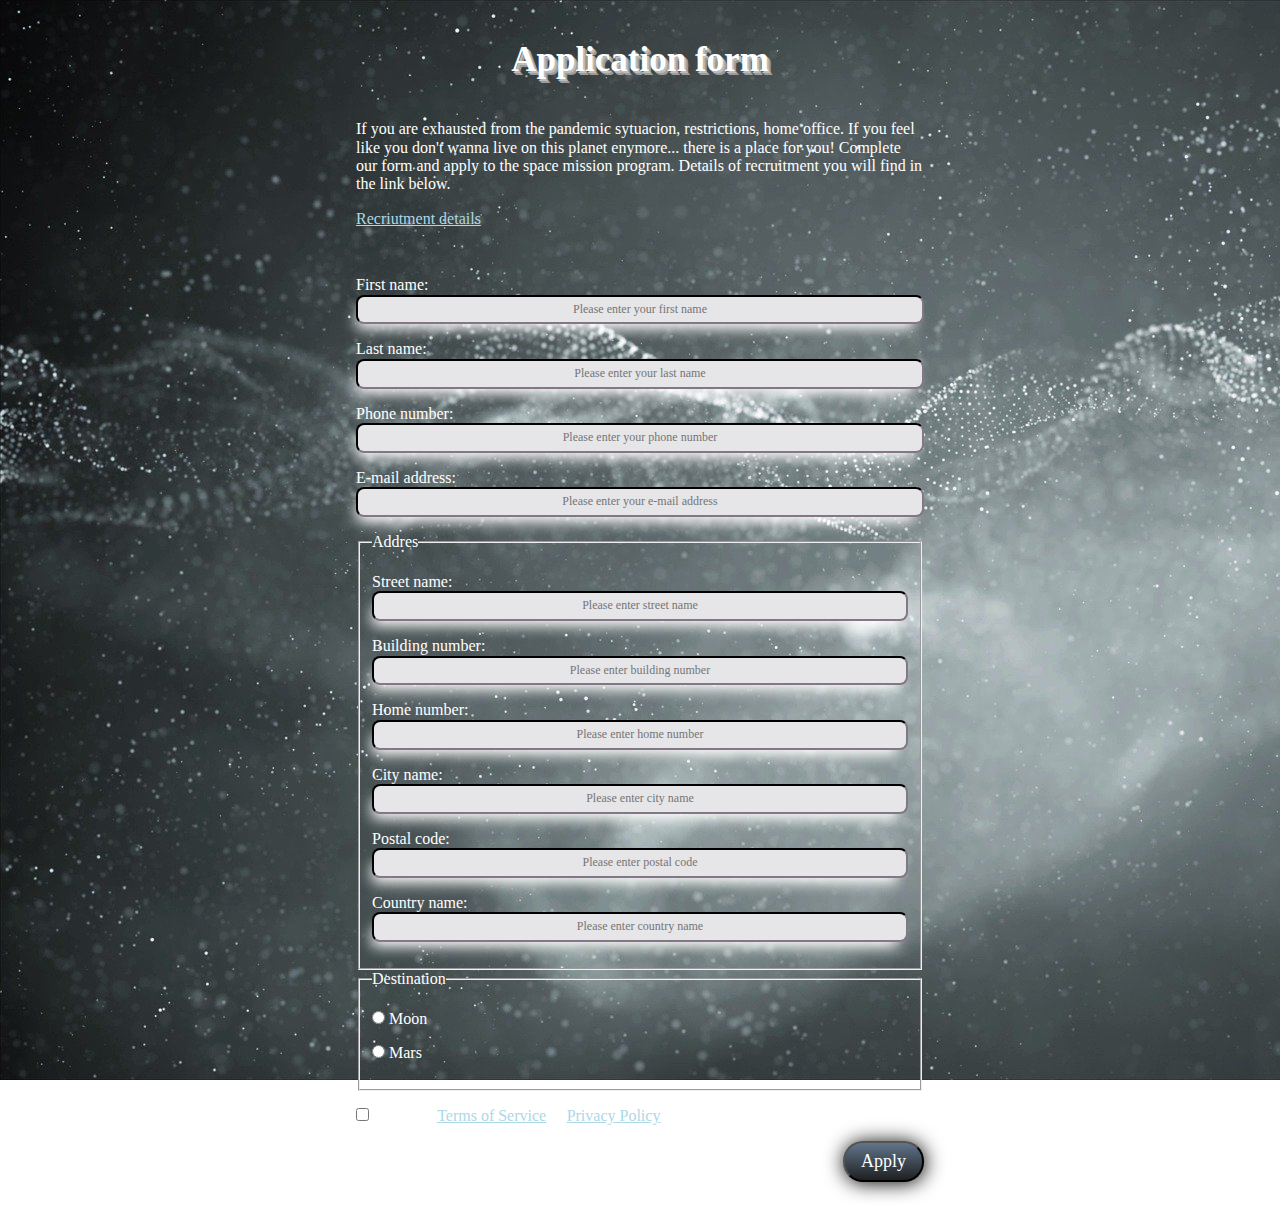
<file: index.html>
<!DOCTYPE html>
<html lang="en">
  <head>
    <meta charset="UTF-8" />
    <meta name="viewport" content="width=device-width, initial-scale=1.0" />
    <title>Form</title>
    <link href="normalize.css" rel="stylesheet" type="text/css" />
    <link href="style.css" rel="stylesheet" type="text/css" />
  </head>
  <body>
    <header>
      <h1 class="main-header">Application form</h1>
      <p class="main-header__description">
        If you are exhausted from the pandemic sytuacion, restrictions, home
        office. If you feel like you don't wanna live on this planet enymore...
        there is a place for you! Complete our form and apply to the space
        mission program. Details of recruitment you will find in the link below.
      </p>
      <p class="main-header__links">
        <a class="all__links" href="subpages.html" >Recriutment details</a>
      </p>
    </header>

    <main>
      <!-- sposób I na dodawanie label -->
      <form  method="POST" action="https://dev.cotenfrontend.pl" class="form">
        <p>
          <label for="FirstName">First name:</label>
          <input
          required
            class="form__input"
            placeholder="Please enter your first name"
            id="FirstName"
            name="FirstName"
          />
        </p>

        <!-- sposób II na dodawanie label -->
        <p>
          <label
            >Last name:
            <input
            required
              class="form__input"
              placeholder="Please enter your last name"
              id="LastName"
              name="LastName"
            />
          </label>
        </p>

        <p>
          <label
            >Phone number:
            <input
            required
              class="form__input"
              placeholder="Please enter your phone number"
              id="PhoneNumber"
              name="PhoneNumber"
              type="tel"
            />
          </label>
        </p>

        <p>
          <label
            >E-mail address:
            <input
            required
              class="form__input"
              placeholder="Please enter your e-mail address"
              id="E-mail"
              name="E-mail"
              type="email"
            />
          </label>
        </p>

        <fieldset>
          <legend>Addres</legend>

          <p>
            <label
              >Street name:
              <input
                class="form__input"
                placeholder="Please enter street name"
                id="StreetName"
                name="StreetName"
              />
            </label>
          </p>

          <p>
            <label
              >Building number:
              <input
                class="form__input"
                placeholder="Please enter building number"
                id="BuildingNumner"
                name="BuildingNumber"
              />
            </label>
          </p>

          <p>
            <label
              >Home number:
              <input
                class="form__input"
                placeholder="Please enter home number"
                id="HomeNumber"
                name="HomeNumber"
              />
            </label>
          </p>

          <p>
            <label
              >City name:
              <input
                class="form__input"
                placeholder="Please enter city name"
                id="CityName"
                name="CityName"
              />
            </label>
          </p>

          <p>
            <label
              >Postal code:
              <input
                class="form__input"
                placeholder="Please enter postal code"
                id="PostalCode"
                name="PostalCode"
              />
            </label>
          </p>

          <p>
            <label
              >Country name:
              <input
                class="form__input"
                placeholder="Please enter country name"
                id="CountryName"
                name="CountryName"
              />
            </label>
          </p>
        </fieldset>

        <fieldset>
          <legend>Destination</legend>

          <p>
            <label>
              <input type="radio" value="Moon" name="destination" /> Moon
            </label>
          </p>

          <p>
            <label>
              <input type="radio" value="Mars" name="destination" /> Mars
            </label>
          </p>

        </fieldset>

        <p>
          <label
            ><input required name="agreement" type="checkbox" /> I agree to
            <a class="all__links" href="subpages.html ">Terms of Service</a> &
            <a class="all__links" href="subpages.html" >Privacy Policy </a>
          </label>
        </p>

        <p class="submit">
          <input class="submitButton" name="submit" type="submit" value="Apply"/>
        </p>
      </form>
    </main>

    <footer></footer>
  </body>
</html>
</file>
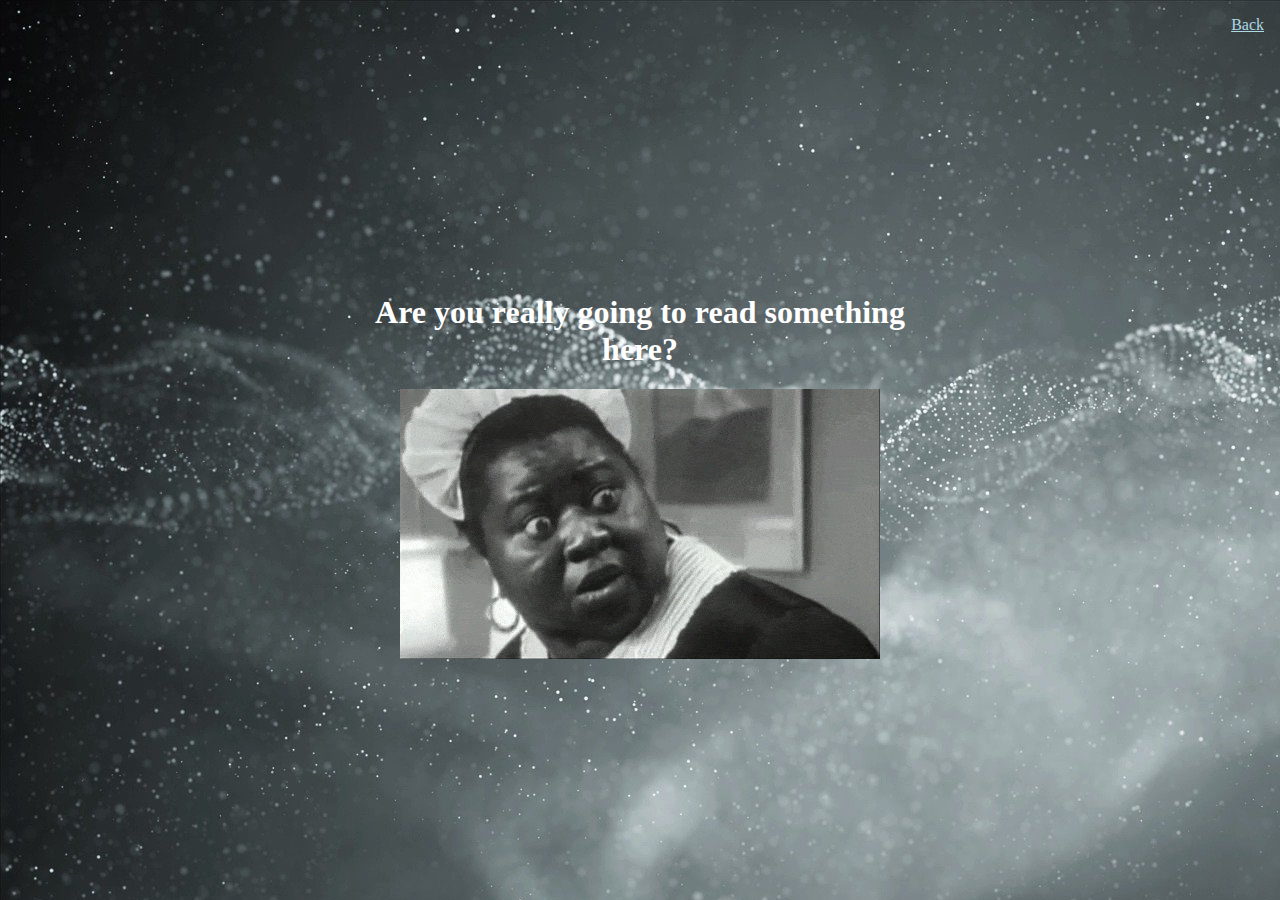
<file: subpages.html>
<!DOCTYPE html>
<html lang="en">
<head>
    <meta charset="UTF-8">
    <meta name="viewport" content="width=device-width, initial-scale=1.0">
    <title>Form</title>
    <link href="normalize.css" rel="stylesheet" type="text/css" />
    <link href="style.css" rel="stylesheet" type="text/css" />
</head>
<body>
    
    <main class="main__subpages">
        <p>
            <a class="all__links all__links--back" href="index.html" >Back</a>
        </p>    

        <h1 class="header__subpages">
            Are you really going to read something here?
        </h1>

        <img class="surprised" src="surprised.gif" alt="whatGif" />

    </main>
</body>
</html>
</file>
<file: style.css>
html {
  box-sizing: border-box;
}

*,
*:before,
*:after {
  box-sizing: inherit;
}

body {
  display: block;
  margin: auto;
  max-width: 600px;
  background-image: url(space.jpg);
  background-attachment: fixed;
  background-repeat: no-repeat;
  color: #fff;
}

main {
  display: flex;
  justify-content: center;
}

.main__subpages {
  color: #fff;
  display: flex;
  flex-direction: column;
  text-align: center;
  align-content: center;
  align-items: center;
  height: 100vh;
}

header {
  margin: 16px;
}

.header__subpages {
  
}

.main-header {
  display: flex;
  justify-content: center;
  margin: 40px;
  color: #fff;
  text-shadow: 2px 2px 0 #bcbcbc, 3px 3px 0 #9c9c9c, 4px 4px 0 #9c9c9c;
  text-align: center;
  color: #fff;
  font-family: "Palatino Linotype", "Book Antiqua", Palatino, serif;
  font-size: 35px;
  font-weight: 700px;
}

.form {
  display: block;
  width: 100%;
  margin: 16px;
}

.form__input {
  display: block;
  padding: 6px;
  font-size: 12px;
  font-family: "Times New Roman", Times, serif;
  outline-color: darkblue;
  width: 100%;
  text-align: center;
  background-color: rgb(230, 230, 233);
  border-width: 2px;
  border-radius: 8px;
  border-color: #302b30;
  box-shadow: -5px 10px 14px -5px #fff;
}

.all__links {
  color: lightblue;
}

.all__links--back {
  position: absolute;
  top: 16px;
  right: 16px;
}

.submit {
  display: flex;
  justify-content: flex-end;
}

.submitButton {
  background: #61758B;
  background-image: -webkit-linear-gradient(top, #61758B, #1E2022);
  background-image: -moz-linear-gradient(top, #61758B, #1E2022);
  background-image: -ms-linear-gradient(top, #61758B, #1E2022);
  background-image: -o-linear-gradient(top, #61758B, #1E2022);
  background-image: -webkit-gradient(to bottom, #61758B, #1E2022);
  -webkit-border-radius: 20px;
  -moz-border-radius: 20px;
  border-radius: 20px;
  color: #FFFFFF;
  font-family: Open Sans;
  font-size: 18px;
  font-weight: 400;
  padding: 8px 16px;
  -webkit-box-shadow: 1px 1px 20px 0 #000000;
  -moz-box-shadow: 1px 1px 20px 0 #000000;
  box-shadow: 1px 1px 20px 0 #000000;
  text-decoration: none;
  cursor: pointer;
  text-align: center;
}

.submitButton:hover {
  background: #081427;
  background-image: -webkit-linear-gradient(top, #030c1a, #0f1925);
  background-image: -moz-linear-gradient(top,  #030c1a, #0f1925);
  background-image: -ms-linear-gradient(top,  #030c1a, #0f1925);
  background-image: -o-linear-gradient(top,  #030c1a, #0f1925);
  background-image: -webkit-gradient(to bottom,  #030c1a, #0f1925);
  -webkit-border-radius: 20px;
  -moz-border-radius: 20px;
  border-radius: 20px;
  text-decoration: none;
}
</file>
